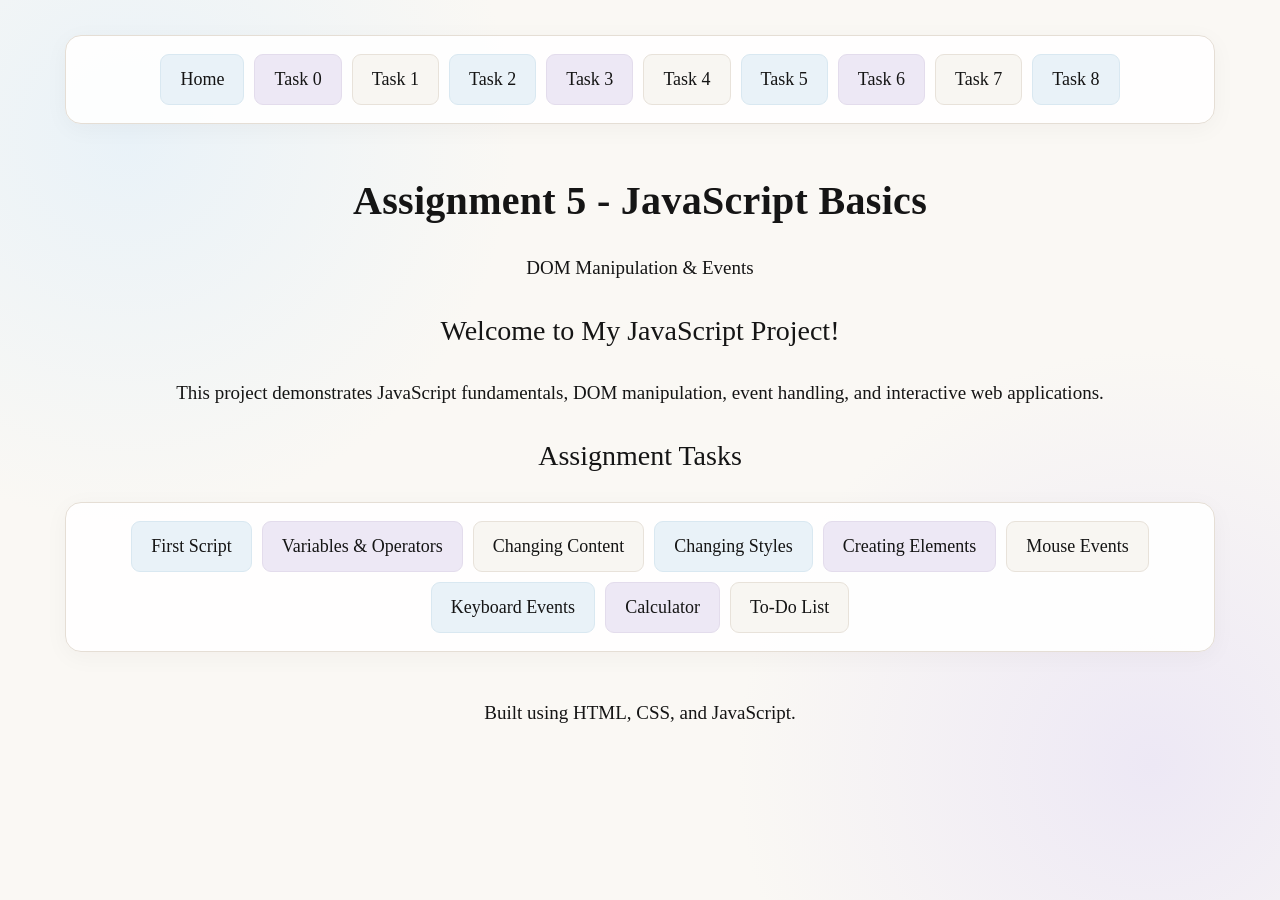
<file: index.html>
<!DOCTYPE html>
<html lang="en">
<head>
    <meta charset="UTF-8">
    <meta name="viewport" content="width=device-width, initial-scale=1.0">
    <title>Assignment 5 </title>
    <link rel="stylesheet" href="style.css">
</head>
<body>

    <nav class="navbar">
        <a href="./index.html">Home</a>
        <a href="./task0/task0.html">Task 0</a>
        <a href="./task1/task1.html">Task 1</a>
        <a href="./task2/task2.html">Task 2</a>
        <a href="./task3/task3.html">Task 3</a>
        <a href="./task4/task4.html">Task 4</a>
        <a href="./task5/task5.html">Task 5</a>
        <a href="./task6/task6.html">Task 6</a>
        <a href="./task7/task7.html">Task 7</a>
        <a href="./task8/task8.html">Task 8</a>
    </nav>

    <h1>Assignment 5 - JavaScript Basics</h1>

    <p>DOM Manipulation & Events</p>

    <h2>Welcome to My JavaScript Project!</h2>

    <p>
        This project demonstrates JavaScript fundamentals,
        DOM manipulation, event handling, and interactive
        web applications.
    </p>

    <h2>Assignment Tasks</h2>

    <div class="navbar">
        <a href="./task0/task0.html">First Script</a>
        <a href="./task1/task1.html">Variables & Operators</a>
        <a href="./task2/task2.html">Changing Content</a>
        <a href="./task3/task3.html">Changing Styles</a>
        <a href="./task4/task4.html">Creating Elements</a>
        <a href="./task5/task5.html">Mouse Events</a>
        <a href="./task6/task6.html">Keyboard Events</a>
        <a href="./task7/task7.html">Calculator</a>
        <a href="./task8/task8.html">To-Do List</a>
    </div>

    <p>Built using HTML, CSS, and JavaScript.</p>

</body>
</html>
</file>
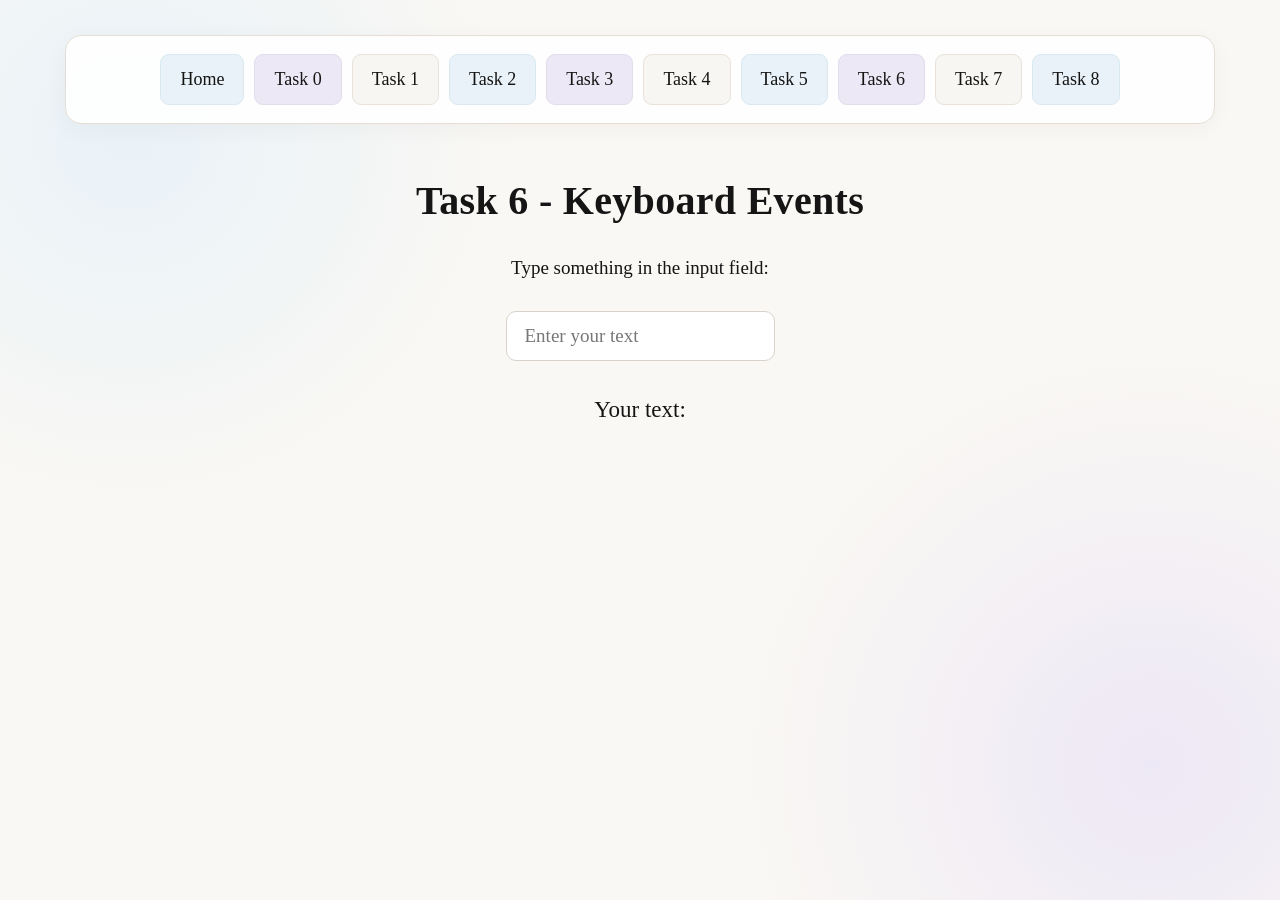
<file: task6/task6.html>
<!DOCTYPE html>
<html lang="en">
<head>
    <meta charset="UTF-8">
    <meta name="viewport" content="width=device-width, initial-scale=1.0">
    
    <link rel="stylesheet" href="../style.css">

    <title>Task 6</title>
</head>
<body>

    
<nav class="navbar">
    <a href="../index.html">Home</a>
    <a href="../task0/task0.html">Task 0</a>
    <a href="../task1/task1.html">Task 1</a>
    <a href="../task2/task2.html">Task 2</a>
    <a href="../task3/task3.html">Task 3</a>
    <a href="../task4/task4.html">Task 4</a>
    <a href="../task5/task5.html">Task 5</a>
    <a href="../task6/task6.html">Task 6</a>
    <a href="../task7/task7.html">Task 7</a>
    <a href="../task8/task8.html">Task 8</a>
</nav>


    <h1>Task 6 - Keyboard Events</h1>

    <p>Type something in the input field:</p>

    <input type="text" id="textInput" placeholder="Enter your text">

    <h3>Your text:</h3>
    <p id="output"></p>

    <script src="task6.js"></script>
</body>
</html>
</file>
<file: style.css>
:root {
    --background: #FAF8F4;
    --white: #FFFFFF;
    --beige: #F1ECE5;
    --blue: #E9F2F8;
    --lavender: #EDE8F5;
    --text: #151515;
    --border: #E5DED5;
}

* {
    box-sizing: border-box;
}

body {
    margin: 0;
    padding: 35px 25px;
    min-height: 100vh;
    font-family: "Times New Roman", Times, serif;
    font-size: 19px;
    line-height: 1.6;
    color: var(--text);
    text-align: center;

    background:
        radial-gradient(
            circle at 10% 15%,
            #E9F2F8 0%,
            transparent 28%
        ),
        radial-gradient(
            circle at 90% 85%,
            #EDE8F5 0%,
            transparent 30%
        ),
        var(--background);
}

/* HEADINGS */

h1 {
    font-family: "Times New Roman", Times, serif;
    font-size: 40px;
    font-weight: 600;
    color: var(--text);
    margin: 45px 0 15px;
    letter-spacing: 0.3px;
}

h2 {
    font-size: 28px;
    font-weight: 500;
    color: var(--text);
    margin-top: 25px;
}

h3 {
    font-size: 23px;
    font-weight: 500;
    color: var(--text);
}

p {
    font-size: 19px;
    color: var(--text);
    line-height: 1.7;
}

/* NAVIGATION BAR */

.navbar {
    display: flex;
    align-items: center;
    justify-content: center;
    flex-wrap: wrap;
    gap: 10px;

    max-width: 1150px;
    margin: 0 auto 45px;
    padding: 18px 20px;

    background: rgba(255, 255, 255, 0.92);
    border: 1px solid var(--border);
    border-radius: 16px;

    box-shadow: 0 5px 25px rgba(40, 35, 30, 0.04);
}

.navbar a {
    display: inline-block;
    padding: 10px 19px;

    background-color: #F8F6F2;
    color: var(--text);

    border: 1px solid #E8E2DA;
    border-radius: 9px;

    font-family: "Times New Roman", Times, serif;
    font-size: 18px;
    font-weight: normal;
    text-decoration: none;

    transition: all 0.25s ease;
}

.navbar a:nth-child(3n + 1) {
    background-color: var(--blue);
    border-color: #D9E8F1;
}

.navbar a:nth-child(3n + 2) {
    background-color: var(--lavender);
    border-color: #E3DCEC;
}

.navbar a:hover {
    background-color: #DCEAF4;
    color: #000000;
    border-color: #B9D2E2;
    transform: translateY(-2px);
}

/* BUTTONS */

button {
    padding: 12px 25px;
    margin: 8px;

    background-color: var(--blue);
    color: #151515;

    border: 1px solid #C8DCE9;
    border-radius: 10px;

    font-family: "Times New Roman", Times, serif;
    font-size: 19px;
    font-weight: normal;

    cursor: pointer;
    transition: all 0.25s ease;
}

button:hover {
    background-color: #D4E7F3;
    border-color: #AFCBDE;
    transform: translateY(-2px);
}

button:active {
    transform: scale(0.97);
}

button:nth-of-type(even) {
    background-color: var(--lavender);
    border-color: #DCD1EC;
}

button:nth-of-type(even):hover {
    background-color: #DDD4EC;
}

/* INPUTS */

input[type="text"],
input[type="number"] {
    padding: 13px 18px;
    margin: 8px;

    background: #FFFFFF;
    color: #151515;

    border: 1px solid #D8D2CA;
    border-radius: 10px;

    font-family: "Times New Roman", Times, serif;
    font-size: 19px;

    outline: none;
    max-width: 100%;

    transition: all 0.2s ease;
}

input:focus {
    border-color: #B8CFE0;
    box-shadow: 0 0 0 3px rgba(207, 227, 242, 0.45);
}

input::placeholder {
    color: #777777;
}

/* TASK 2 */

#message {
    max-width: 550px;
    margin: 25px auto;
    padding: 20px;

    background: #FFFFFF;
    border: 1px solid var(--border);
    border-radius: 12px;

    font-size: 21px;
}

/* TASK 3 */

#myBox {
    margin: 25px auto;
    max-width: 100%;
    border: 1px solid #D9E2E8;
    border-radius: 15px;

    box-shadow: 0 5px 20px rgba(40, 35, 30, 0.05);
    transition: background-color 0.3s ease;
}

#myText {
    color: #151515;
}

/* TASK 4 */

#itemList {
    max-width: 450px;
    margin: 30px auto;
    padding: 0;
    list-style: none;
}

#itemList li {
    background: #FFFFFF;

    margin: 12px 0;
    padding: 15px 20px;

    border: 1px solid var(--border);
    border-radius: 10px;

    font-size: 19px;
    color: #151515;
}

/* TASK 5 */

#colorBox {
    margin: 30px auto;
    max-width: 100%;

    border: 1px solid #D7E3EC;
    border-radius: 15px;

    color: #151515;
    font-size: 22px;

    box-shadow: 0 5px 20px rgba(40, 35, 30, 0.05);
    transition: background-color 0.3s ease;
}

/* TASK 6 */

#output {
    font-size: 24px;
    font-style: italic;
    color: #151515;
    overflow-wrap: anywhere;
}

/* TASK 7 */

#result {
    display: inline-block;
    min-width: 50px;
    padding: 5px 12px;

    background-color: var(--lavender);
    border-radius: 8px;

    font-size: 27px;
    color: #151515;
}

/* TASK 8 - TO-DO APP */

.container {
    max-width: 600px;
    margin: 35px auto;
    padding: 35px;

    background: #FFFFFF;
    border: 1px solid var(--border);
    border-radius: 18px;

    box-shadow: 0 8px 30px rgba(40, 35, 30, 0.05);
}

.container h1 {
    margin-top: 0;
    font-size: 34px;
}

#taskList {
    list-style: none;
    padding: 0;
    margin-top: 25px;
}

#taskList li {
    display: flex;
    justify-content: space-between;
    align-items: center;
    gap: 10px;

    padding: 14px 18px;
    margin: 12px 0;

    background: #F8F6F2;
    border: 1px solid #E6E0D8;
    border-radius: 10px;
}

#taskList li:nth-child(even) {
    background: #F3F1F8;
}

#taskList label {
    display: flex;
    align-items: center;
    gap: 10px;

    font-size: 19px;
    color: #151515;
    text-align: left;
    overflow-wrap: anywhere;
}

#taskList input[type="checkbox"] {
    accent-color: #A7C8DD;
    width: 17px;
    height: 17px;
    cursor: pointer;
}

#taskList button {
    background-color: var(--lavender);
    color: #151515;
    border: 1px solid #D9CFE7;

    padding: 8px 15px;
    margin: 0;
    flex-shrink: 0;
}

#taskList button:hover {
    background-color: #DDD5EC;
}

.completed {
    text-decoration: line-through;
    color: #777777;
}

/* RESPONSIVE DESIGN */

@media (max-width: 600px) {
    body {
        padding: 18px 12px;
    }

    h1 {
        font-size: 30px;
        margin-top: 30px;
    }

    h2 {
        font-size: 24px;
    }

    .navbar {
        padding: 12px;
        gap: 7px;
        margin-bottom: 25px;
    }

    .navbar a {
        padding: 9px 13px;
        font-size: 16px;
    }

    .container {
        padding: 22px 15px;
    }

    button {
        font-size: 17px;
        padding: 10px 16px;
    }

    #taskList li {
        padding: 12px;
    }
}
</file>
